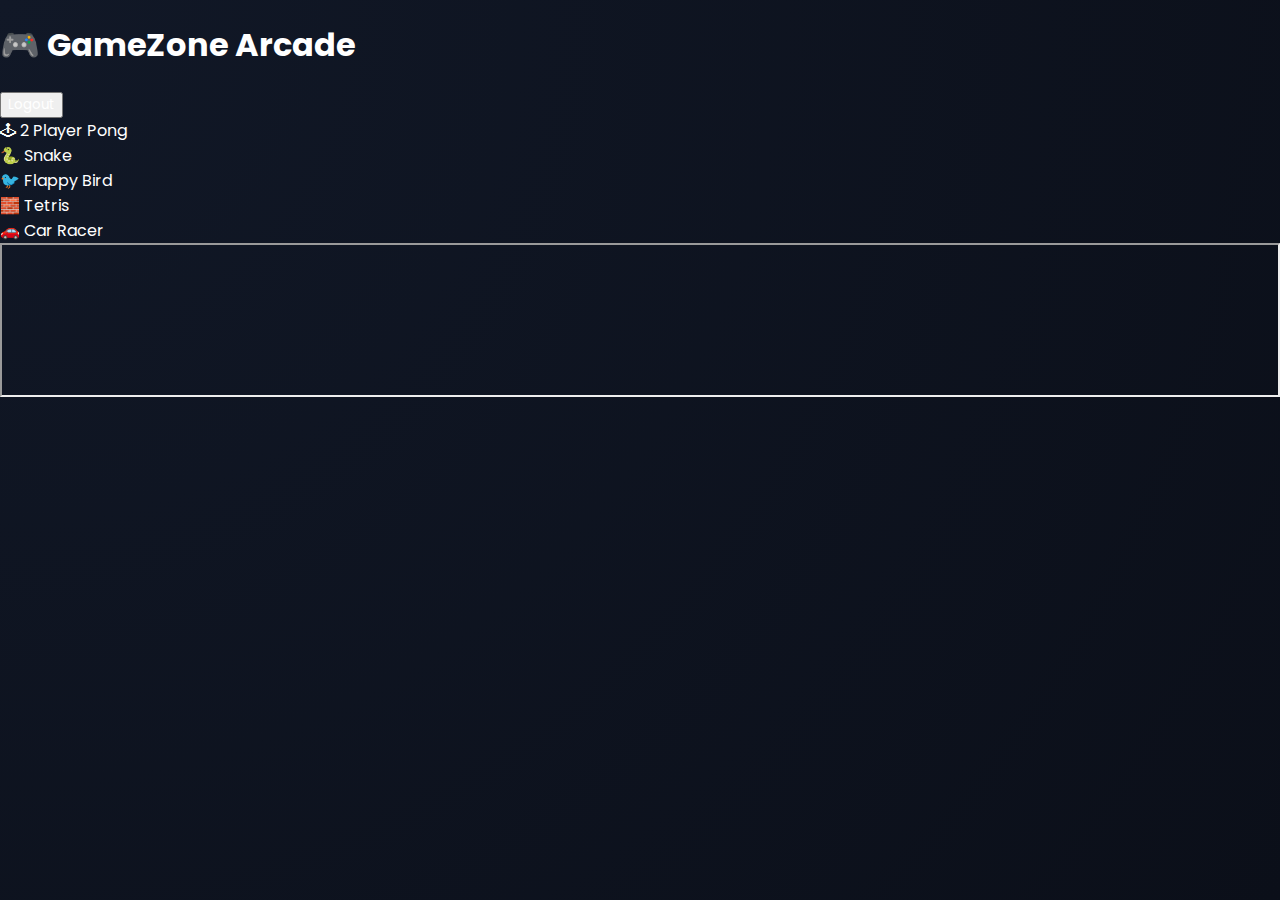
<file: index.html>
<!DOCTYPE html>
<html lang="en">
<head>
  <meta charset="UTF-8" />
  <meta name="viewport" content="width=device-width, initial-scale=1.0" />
  <title>GameZone Arcade</title>
  <link rel="stylesheet" href="style.css" />
</head>
<body>
  <header>
    <h1>🎮 GameZone Arcade</h1>
    <button onclick="logout()">Logout</button>
  </header>

  <div class="games-grid">
    <div class="game-card" onclick="play('games/pong2/index.html')">
      🕹 2 Player Pong
    </div>
    <div class="game-card" onclick="play('games/snake/index.html')">
      🐍 Snake
    </div>
    <div class="game-card" onclick="play('games/flappy/index.html')">
      🐦 Flappy Bird
    </div>
    <div class="game-card" onclick="play('games/tetris/index.html')">
      🧱 Tetris
    </div>
    <div class="game-card" onclick="play('games/car/index.html')">
      🚗 Car Racer
    </div>
  </div>

  <iframe id="game-frame"></iframe>

  <script src="script.js"></script>
</body>
</html>
</file>
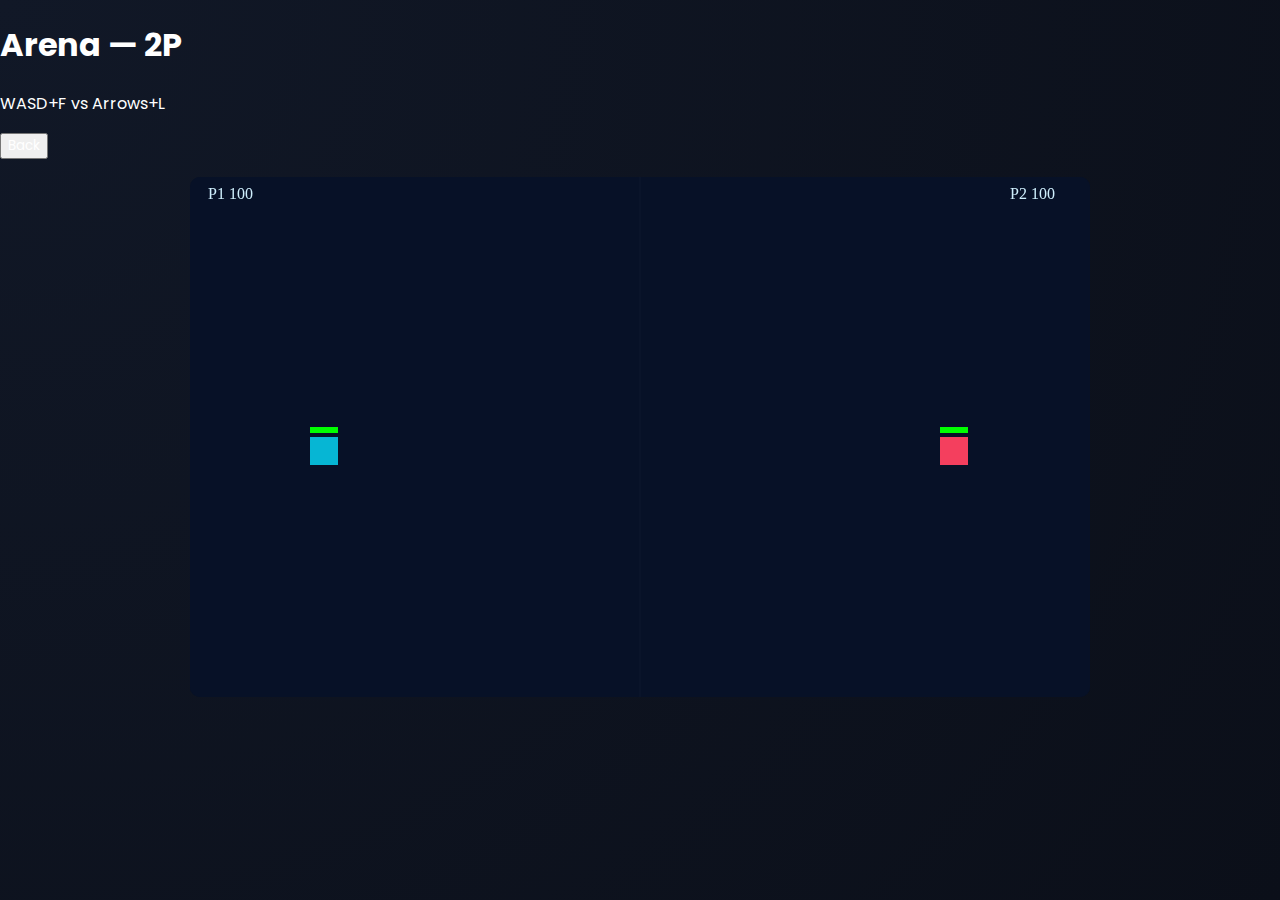
<file: arena/index.html>
<!doctype html>
<html><head><meta charset="utf-8"/><title>Arena</title><meta name="viewport" content="width=device-width,initial-scale=1" /><link rel="stylesheet" href="../../style.css" />
<style>canvas{display:block;margin:18px auto;border-radius:10px;background:#071127}</style></head><body>
<header class="header"><div class="brand"><h1>Arena — 2P</h1><p class="sub">WASD+F vs Arrows+L</p></div><div class="hdr-actions"><button class="btn ghost" onclick="location.href='../../index.html'">Back</button></div></header>
<canvas id="c" width="900" height="520"></canvas>
<script>
const canvas=document.getElementById('c'), ctx=canvas.getContext('2d');
const w=canvas.width,h=canvas.height;
function rand(min,max){return Math.random()*(max-min)+min}
function makePlayer(x,y,color,keys,shootKey){return {x,y,w:28,h:28,dx:0,dy:0,color,bulletCooldown:0,health:100,keys,shootKey,bullets:[]};}
const p1 = makePlayer(120, h/2, '#06b6d4', {up:'w',down:'s', left:'a', right:'d'}, 'f');
const p2 = makePlayer(w-150, h/2, '#f43f5e', {up:'ArrowUp',down:'ArrowDown', left:'ArrowLeft', right:'ArrowRight'}, 'l');
const keysDown = {};
document.addEventListener('keydown', e=>{ keysDown[e.key]=true; });
document.addEventListener('keyup', e=>{ delete keysDown[e.key]; });
function updatePlayer(p){
  const speed = 3.6;
  p.dx = (keysDown[p.keys.right]?1:0) - (keysDown[p.keys.left]?1:0);
  p.dy = (keysDown[p.keys.down]?1:0) - (keysDown[p.keys.up]?1:0);
  p.x += p.dx*speed; p.y += p.dy*speed;
  p.x = Math.max(10, Math.min(w - p.w -10, p.x));
  p.y = Math.max(10, Math.min(h - p.h -10, p.y));
  if(p.bulletCooldown>0) p.bulletCooldown--;
  if(keysDown[p.shootKey] && p.bulletCooldown<=0){ shoot(p); p.bulletCooldown=18; }
  p.bullets.forEach(b=>{ b.x += b.vx; b.y += b.vy; });
  p.bullets = p.bullets.filter(b=> b.x>0 && b.x<w && b.y>0 && b.y<h && !b.dead);
}
function shoot(p){
  let targetX = (p===p1 ? p2.x + p2.w/2 : p1.x + p1.w/2);
  let targetY = (p===p1 ? p2.y + p2.h/2 : p1.y + p1.h/2);
  const angle = Math.atan2(targetY - (p.y+p.h/2), targetX - (p.x+p.w/2));
  const speed = 7;
  p.bullets.push({x: p.x + p.w/2, y: p.y + p.h/2, vx: Math.cos(angle)*speed, vy: Math.sin(angle)*speed, r:5, owner:p});
}
function rectHits(a,b){ return a.x < b.x+b.w && a.x+a.w > b.x && a.y < b.y+b.h && a.y+a.h > b.y; }
let particles = [];
function spawnParticles(x,y,color,count=8){ for(let i=0;i<count;i++){ particles.push({x,y,vx:rand(-3,3),vy:rand(-3,3),life:30,color}); } }
function update(){
  updatePlayer(p1); updatePlayer(p2);
  [p1,p2].forEach(p=>{
    p.bullets.forEach(b=>{
      const target = (b.owner===p1)?p2:p1;
      if(rectHits({x:b.x-b.r,y:b.y-b.r,w:b.r*2,h:b.r*2}, target)){
        b.dead=true; target.health -= 12; spawnParticles(b.x,b.y,'orange',10);
      }
    });
  });
  particles.forEach(pt=>{ pt.x+=pt.vx; pt.y+=pt.vy; pt.vy+=0.12; pt.life--; });
  particles = particles.filter(p=>p.life>0);
  if(p1.health<=0 || p2.health<=0){ showWin(p1.health>p2.health? 'Player 1 wins!':'Player 2 wins!'); resetGame(); }
}
let lastWin = null;
function showWin(t){ lastWin = {text:t, ttl:200}; }
function resetGame(){ p1.x=120; p1.y=h/2; p1.health=100; p1.bullets=[]; p2.x=w-150; p2.y=h/2; p2.health=100; p2.bullets=[]; }
function draw(){
  ctx.clearRect(0,0,w,h);
  ctx.fillStyle='#071127'; ctx.fillRect(0,0,w,h);
  ctx.strokeStyle='rgba(255,255,255,0.03)'; ctx.beginPath(); ctx.moveTo(w/2,0); ctx.lineTo(w/2,h); ctx.stroke();
  [p1,p2].forEach(p=>{
    ctx.fillStyle=p.color; ctx.fillRect(p.x,p.y,p.w,p.h);
    ctx.fillStyle='rgba(0,0,0,0.4)'; ctx.fillRect(p.x, p.y - 10, p.w, 6);
    ctx.fillStyle='#0f0'; ctx.fillRect(p.x, p.y - 10, p.w*(p.health/100), 6);
  });
  [p1,p2].forEach(p=>p.bullets.forEach(b=>{ ctx.fillStyle='#fff'; ctx.beginPath(); ctx.arc(b.x,b.y,b.r,0,Math.PI*2); ctx.fill(); }));
  particles.forEach(pt=>{ ctx.fillStyle=pt.color; ctx.globalAlpha = Math.max(0, pt.life/30); ctx.fillRect(pt.x,pt.y,3,3); ctx.globalAlpha=1; });
  ctx.fillStyle='#cfeffd'; ctx.font='16px Inter'; ctx.fillText(`P1 ${p1.health}`, 18, 22); ctx.fillText(`P2 ${p2.health}`, w-80,22);
  if(lastWin){ ctx.fillStyle='rgba(0,0,0,0.6)'; ctx.fillRect(w/2-150,h/2-30,300,60); ctx.fillStyle='#fff'; ctx.textAlign='center'; ctx.font='20px Inter'; ctx.fillText(lastWin.text,w/2,h/2+7); lastWin.ttl--; if(lastWin.ttl<=0) lastWin=null; ctx.textAlign='start'; }
}
function loop(){ update(); draw(); requestAnimationFrame(loop); }
loop();
</script></body></html>
</file>
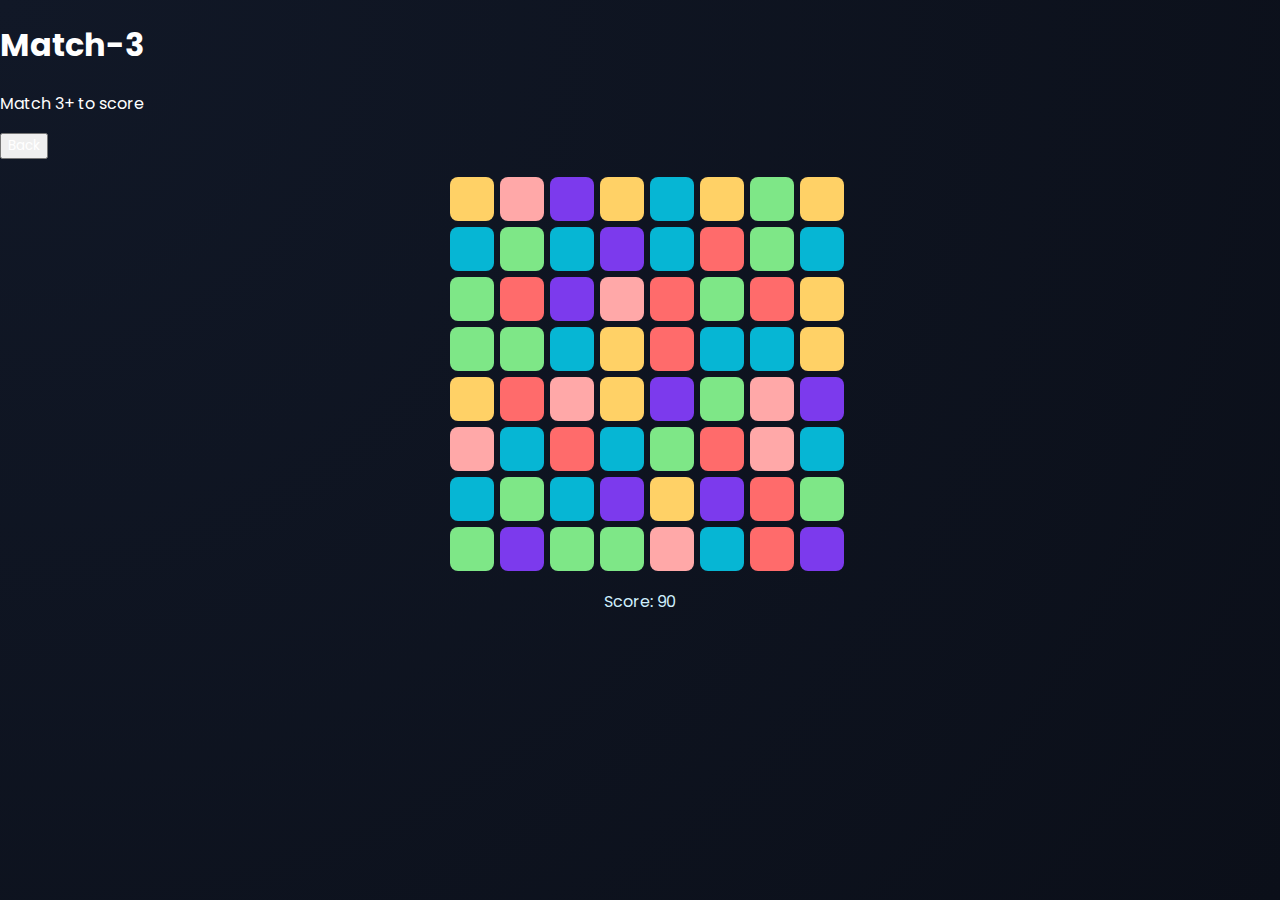
<file: match3/index.html>
<!doctype html><html><head><meta charset="utf-8"/><title>Match-3</title><meta name="viewport" content="width=device-width,initial-scale=1" /><link rel="stylesheet" href="../../style.css" />
<style>#board{width:380px;margin:18px auto;display:grid;grid-template-columns:repeat(8,1fr);gap:6px}.tile{width:44px;height:44px;border-radius:8px;display:flex;align-items:center;justify-content:center;color:#012;font-weight:700;cursor:pointer;user-select:none}.score{color:#cfeffd;text-align:center;margin-top:6px}</style></head><body>
<header class="header"><div class="brand"><h1>Match-3</h1><p class="sub">Match 3+ to score</p></div><div class="hdr-actions"><button class="btn ghost" onclick="location.href='../../index.html'">Back</button></div></header>
<main class="container"><div id="board"></div><div class="score" id="score">Score: 0</div></main>
<script>
const colors=['#ffd166','#06b6d4','#7c3aed','#ff6b6b','#7ee787','#ffa8a8'];
const rows=8, cols=8;
let board=[], score=0, boardEl=document.getElementById('board'), scoreEl=document.getElementById('score'), sel=null;
function rndCol(){ return colors[Math.floor(Math.random()*colors.length)]; }
function idx(r,c){ return r*cols + c; }
function build(){ board=[]; for(let r=0;r<rows;r++){ for(let c=0;c<cols;c++){ board.push({r,c,color:rndCol()}); }} render(); resolveInitial(); }
function render(){ boardEl.innerHTML=''; board.forEach(cell=>{ const d=document.createElement('div'); d.className='tile'; d.style.background=cell.color; d.dataset.r=cell.r; d.dataset.c=cell.c; d.addEventListener('click',()=>tap(cell)); boardEl.appendChild(d); }); scoreEl.textContent='Score: '+score; }
function tap(cell){ if(!sel){ sel=cell; highlight(cell); return; } if(sel.r===cell.r && sel.c===cell.c){ sel=null; render(); return; } if(Math.abs(sel.r-cell.r)+Math.abs(sel.c-cell.c)===1){ swap(sel,cell); if(!findMatches().length){ swap(sel,cell); } else { applyMatches(); } } sel=null; render(); }
function highlight(cell){ render(); const tiles=document.querySelectorAll('.tile'); tiles.forEach(t=>{ if(t.dataset.r==cell.r && t.dataset.c==cell.c){ t.style.outline='3px solid rgba(255,255,255,0.18)'; } }); }
function swap(a,b){ const ia=idx(a.r,a.c), ib=idx(b.r,b.c); const tmp=board[ia].color; board[ia].color=board[ib].color; board[ib].color=tmp; }
function findMatches(){ const matches=[]; for(let r=0;r<rows;r++){ let run=[board[idx(r,0)]]; for(let c=1;c<cols;c++){ if(board[idx(r,c)].color===run[run.length-1].color) run.push(board[idx(r,c)]); else { if(run.length>=3) matches.push([...run]); run=[board[idx(r,c)]]; } } if(run.length>=3) matches.push([...run]); } for(let c=0;c<cols;c++){ let run=[board[idx(0,c)]]; for(let r=1;r<rows;r++){ if(board[idx(r,c)].color===run[run.length-1].color) run.push(board[idx(r,c)]); else { if(run.length>=3) matches.push([...run]); run=[board[idx(r,c)]]; } } if(run.length>=3) matches.push([...run]); } return matches; }
function applyMatches(){ const matches=findMatches(); if(!matches.length) return; let removed=0; matches.forEach(group=>{ group.forEach(cell=>{ board[idx(cell.r,cell.c)].color=null; removed++; }); }); score += removed*10; for(let c=0;c<cols;c++){ let col = []; for(let r=rows-1;r>=0;r--){ col.push(board[idx(r,c)].color); } col = col.filter(Boolean); while(col.length<rows) col.push(rndCol()); for(let r=rows-1;r>=0;r--){ board[idx(r,c)].color = col[rows-1-r]; } } render(); setTimeout(() => { if(findMatches().length) applyMatches(); }, 200); }
function resolveInitial(){ if(findMatches().length){ applyMatches(); } }
build();
</script></body></html>
</file>
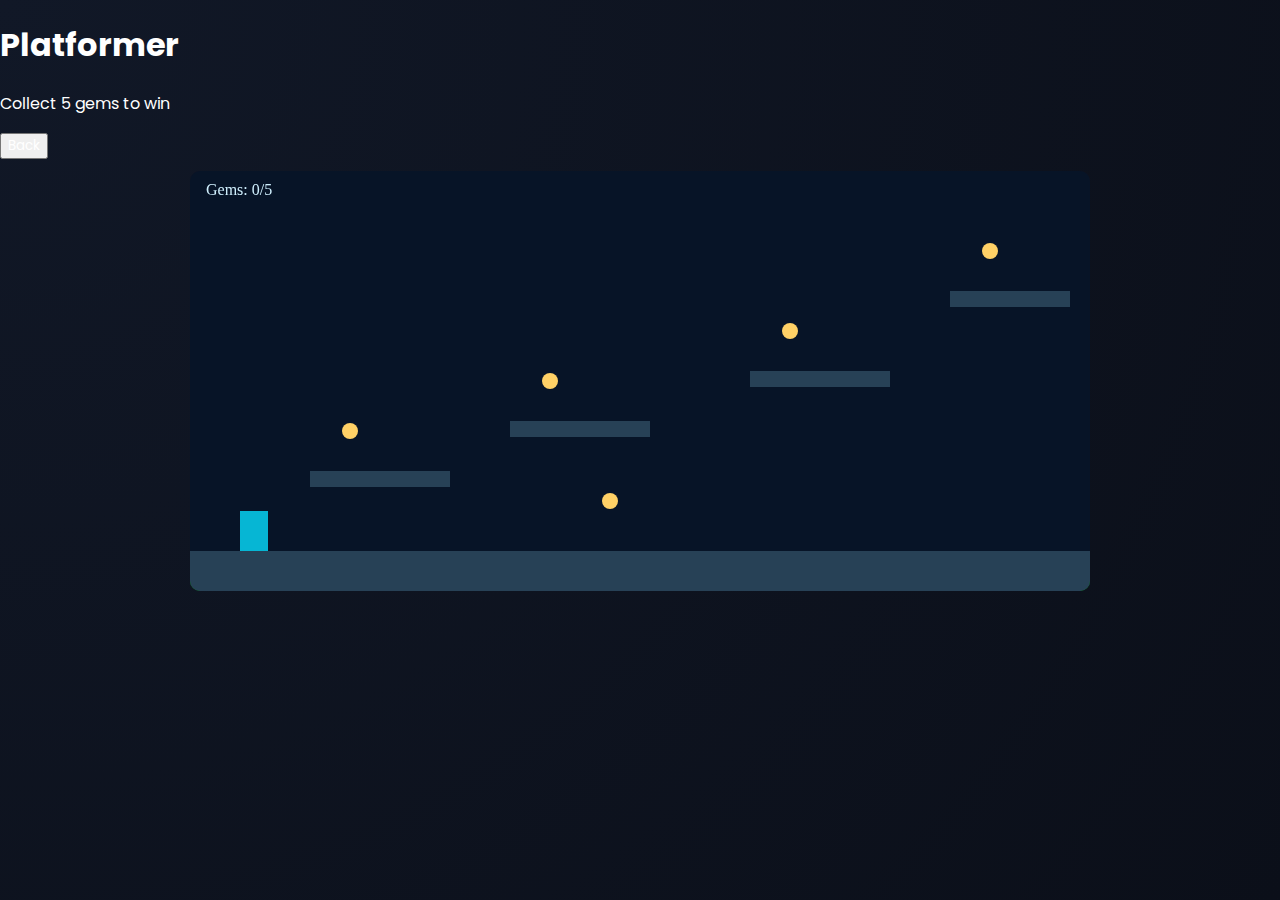
<file: platformer/index.html>
<!doctype html><html><head><meta charset="utf-8"/><title>Platformer</title><meta name="viewport" content="width=device-width,initial-scale=1" /><link rel="stylesheet" href="../../style.css" /><style>canvas{display:block;margin:12px auto;border-radius:10px;background:linear-gradient(#112,#081);}</style></head><body>
<header class="header"><div class="brand"><h1>Platformer</h1><p class="sub">Collect 5 gems to win</p></div><div class="hdr-actions"><button class="btn ghost" onclick="location.href='../../index.html'">Back</button></div></header>
<canvas id="p" width="900" height="420"></canvas>
<script>
const canvas=document.getElementById('p'), ctx=canvas.getContext('2d');
let keys={}; document.addEventListener('keydown',e=>keys[e.key]=true); document.addEventListener('keyup',e=>delete keys[e.key]);
const world = { gravity:0.9, player:{x:50,y:300,w:28,h:40,vx:0,vy:0,onGround:false,score:0}, platforms:[], gems:[] };
world.platforms.push({x:0,y:380,w:900,h:40});
world.platforms.push({x:120,y:300,w:140,h:16});
world.platforms.push({x:320,y:250,w:140,h:16});
world.platforms.push({x:560,y:200,w:140,h:16});
world.platforms.push({x:760,y:120,w:120,h:16});
world.gems.push({x:160,y:260,got:false});
world.gems.push({x:360,y:210,got:false});
world.gems.push({x:600,y:160,got:false});
world.gems.push({x:800,y:80,got:false});
world.gems.push({x:420,y:330,got:false});
function rect(a,b){ return a.x < b.x+b.w && a.x+a.w > b.x && a.y < b.y+b.h && a.y+a.h > b.y; }
function update(){
  const p=world.player;
  if(keys['a']) p.vx=-3.2; else if(keys['d']) p.vx=3.2; else p.vx*=0.85;
  if(keys['w'] && p.onGround){ p.vy=-13; p.onGround=false; }
  p.vy += world.gravity*0.35; p.x += p.vx; p.y += p.vy;
  p.onGround=false;
  world.platforms.forEach(pl=>{
    if(rect(p,pl)){
      if(p.vy>0 && p.y + p.h - p.vy <= pl.y + 4){ p.y = pl.y - p.h; p.vy = 0; p.onGround=true;}
      else if(p.vy<0 && p.y >= pl.y+pl.h-4){ p.y = pl.y+pl.h; p.vy = 0; }
      else if(p.vx>0) p.x = pl.x - p.w;
      else if(p.vx<0) p.x = pl.x + pl.w;
    }
  });
  world.gems.forEach(g=>{ if(!g.got && (p.x+ p.w/2 > g.x-12 && p.x+ p.w/2 < g.x+12 && p.y+ p.h/2 > g.y-12 && p.y+ p.h/2 < g.y+12)){ g.got=true; p.score++; } });
  if(p.score >= world.gems.length) { setTimeout(()=>{ alert('You win!'); world.player.score=0; world.gems.forEach(g=>g.got=false); p.x=50;p.y=300; }, 50); }
}
function draw(){
  ctx.clearRect(0,0,canvas.width,canvas.height);
  ctx.fillStyle='#071427'; ctx.fillRect(0,0,canvas.width,canvas.height);
  ctx.fillStyle='#274156'; world.platforms.forEach(pl=> ctx.fillRect(pl.x,pl.y,pl.w,pl.h));
  world.gems.forEach(g=>{ if(!g.got){ ctx.fillStyle='#ffd166'; ctx.beginPath(); ctx.arc(g.x,g.y,8,0,Math.PI*2); ctx.fill(); } });
  const p=world.player; ctx.fillStyle='#06b6d4'; ctx.fillRect(p.x,p.y,p.w,p.h);
  ctx.fillStyle='#cfeffd'; ctx.font='16px Inter'; ctx.fillText(`Gems: ${p.score}/${world.gems.length}`,16,24);
}
function loop(){ update(); draw(); requestAnimationFrame(loop); }
loop();
</script>
</body></html>
</file>
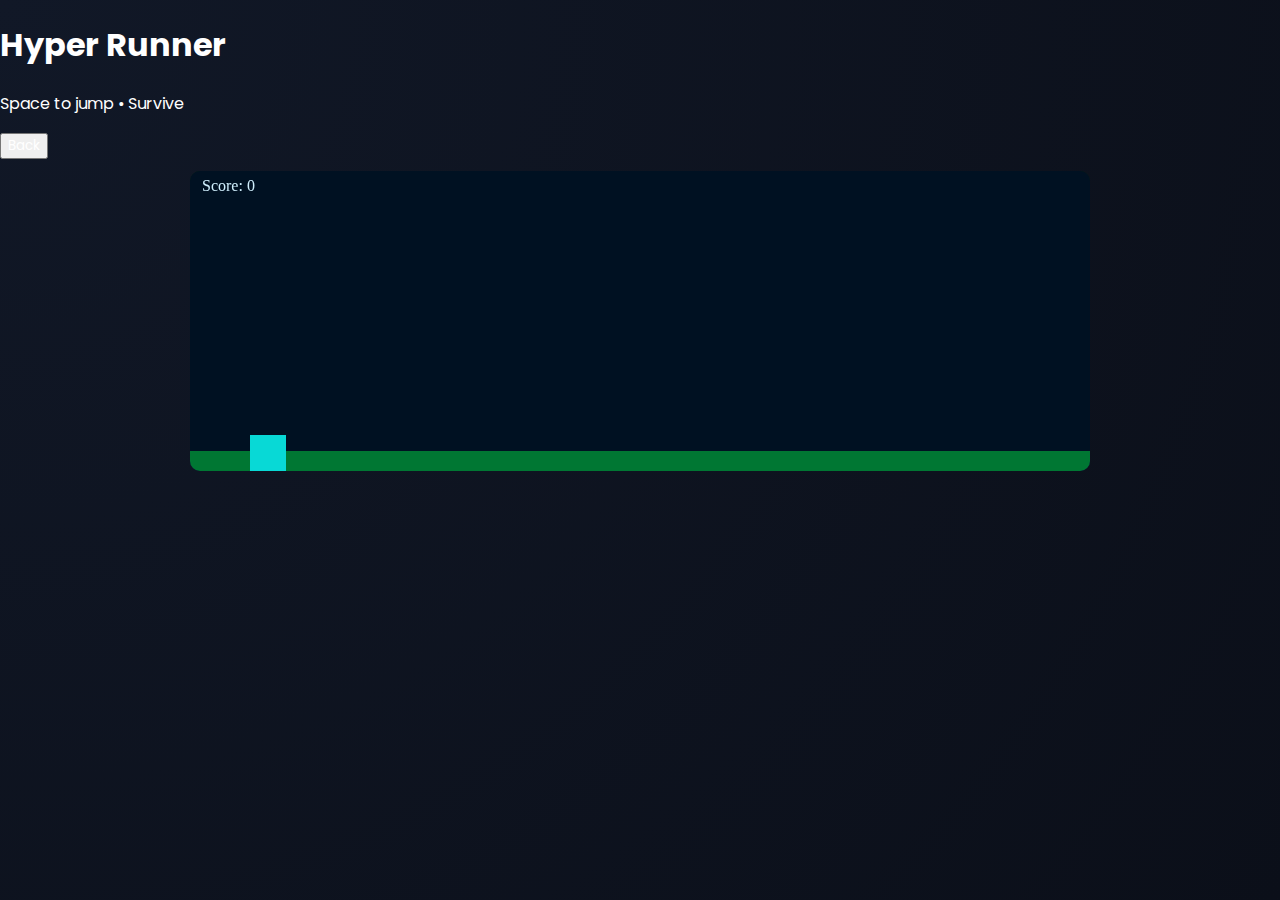
<file: runner/index.html>
<!doctype html><html><head><meta charset="utf-8"/><title>Runner</title><meta name="viewport" content="width=device-width,initial-scale=1" /><link rel="stylesheet" href="../../style.css" /><style>canvas{display:block;margin:12px auto;border-radius:10px;background:linear-gradient(#021,#014)}</style></head><body>
<header class="header"><div class="brand"><h1>Hyper Runner</h1><p class="sub">Space to jump • Survive</p></div><div class="hdr-actions"><button class="btn ghost" onclick="location.href='../../index.html'">Back</button></div></header>
<canvas id="r" width="900" height="300"></canvas>
<script>
const c=document.getElementById('r'), ctx=c.getContext('2d');
let player={x:60,y:240,w:36,h:36,vy:0,on:false};
const obstacles=[];
let speed=4,score=0,frames=0;
document.addEventListener('keydown',e=>{ if(e.key===' '){ if(player.on) { player.vy=-12; player.on=false; } }});
function spawn(){ const h=20+Math.random()*60; obstacles.push({x:960,y:300-h,w:20,h:h}); }
function update(){
  frames++; if(frames%90===0) spawn();
  player.vy += 0.8; player.y += player.vy;
  if(player.y+player.h >= 300){ player.y=300-player.h; player.vy=0; player.on=true; }
  obstacles.forEach(o=> o.x -= speed);
  if(obstacles.length && obstacles[0].x < -50) { obstacles.shift(); score++; speed += 0.02; }
  for(const o of obstacles){ if(player.x < o.x+o.w && player.x+player.w > o.x && player.y < o.y+o.h && player.y+player.h > o.y){ gameOver(); break; } }
}
function gameOver(){ alert('Game Over — score: '+score); score=0; speed=4; obstacles.length=0; player.y=240; player.vy=0; }
function draw(){
  ctx.clearRect(0,0,c.width,c.height); ctx.fillStyle='#012'; ctx.fillRect(0,0,c.width,c.height);
  ctx.fillStyle='#073'; ctx.fillRect(0,280,c.width,20);
  ctx.fillStyle='#08d9d6'; ctx.fillRect(player.x,player.y,player.w,player.h);
  ctx.fillStyle='#f43f5e'; obstacles.forEach(o=> ctx.fillRect(o.x,o.y,o.w,o.h));
  ctx.fillStyle='#cfeffd'; ctx.font='16px Inter'; ctx.fillText('Score: '+score, 12, 20);
}
function loop(){ update(); draw(); requestAnimationFrame(loop); }
loop();
</script></body></html>
</file>
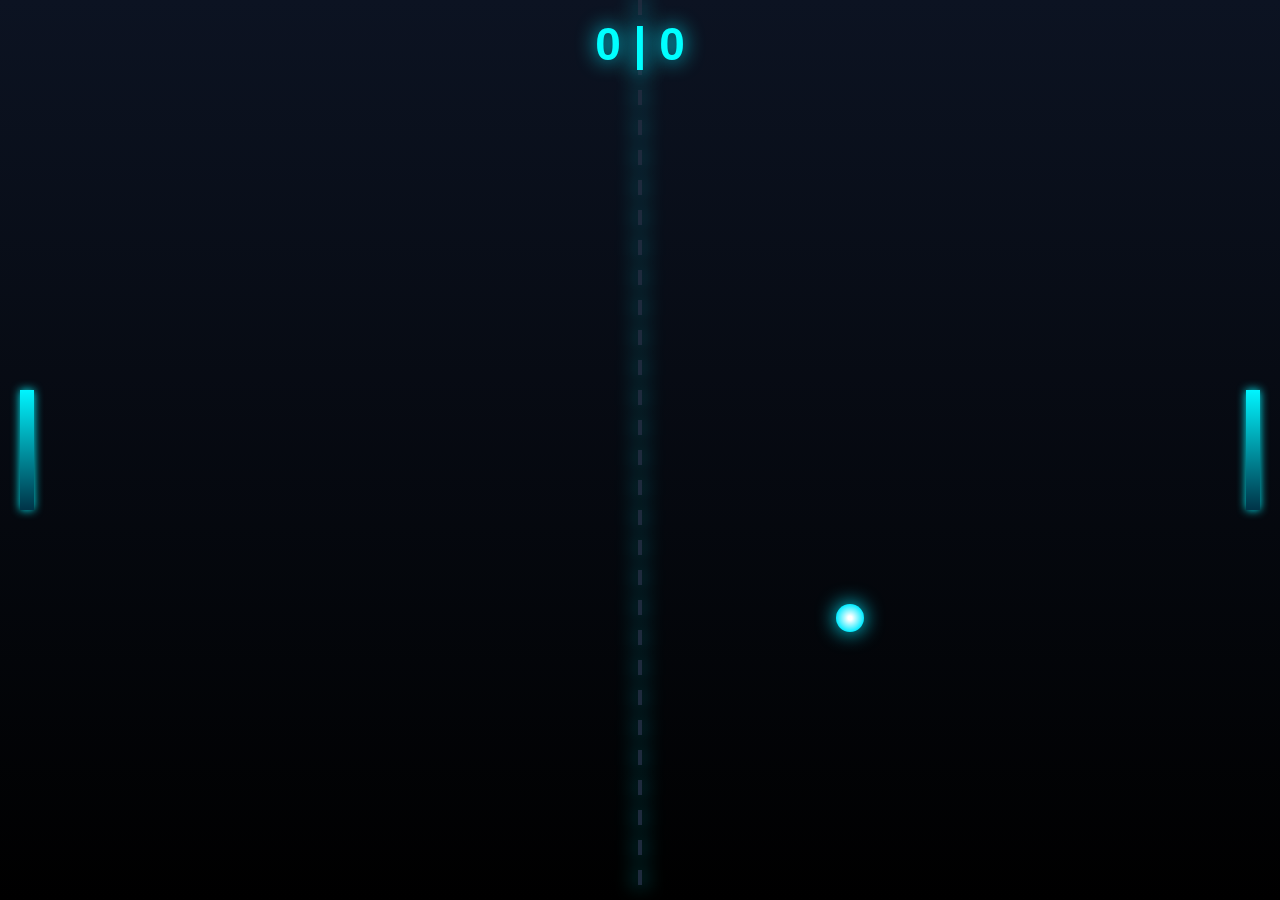
<file: games/pong2/index.html>
<!DOCTYPE html>
<html lang="en">
<head>
<meta charset="UTF-8" />
<meta name="viewport" content="width=device-width,initial-scale=1" />
<title>Pong — GameZone</title>
<style>
  html, body {
    margin: 0;
    height: 100%;
    overflow: hidden;
    background: radial-gradient(circle at center, #0a0f1d, #000);
  }
  canvas {
    display: block;
    width: 100vw;
    height: 100vh;
    background: linear-gradient(180deg, #0c1322, #000);
  }
</style>
</head>
<body>
<canvas id="pong"></canvas>
<script>
const canvas = document.getElementById("pong");
const ctx = canvas.getContext("2d");

let width, height;
function resize() {
  width = canvas.width = window.innerWidth;
  height = canvas.height = window.innerHeight;
}
window.addEventListener("resize", resize);
resize();

const paddleWidth = 14;
const paddleHeight = 120;
const ballSize = 14;

let leftY = height / 2 - paddleHeight / 2;
let rightY = height / 2 - paddleHeight / 2;
let ballX = width / 2;
let ballY = height / 2;
let ballDX = 5;
let ballDY = 4;
let leftScore = 0;
let rightScore = 0;
const keys = {};

window.addEventListener("keydown", e => keys[e.key] = true);
window.addEventListener("keyup", e => keys[e.key] = false);

function drawCenterLine() {
  ctx.strokeStyle = "#1e2a3d";
  ctx.lineWidth = 4;
  ctx.beginPath();
  for (let y = 0; y < height; y += 30) {
    ctx.moveTo(width / 2, y);
    ctx.lineTo(width / 2, y + 15);
  }
  ctx.stroke();
}

function drawPaddle(x, y, color) {
  const gradient = ctx.createLinearGradient(x, y, x, y + paddleHeight);
  gradient.addColorStop(0, color);
  gradient.addColorStop(1, "#003347");
  ctx.fillStyle = gradient;
  ctx.shadowColor = color;
  ctx.shadowBlur = 10;
  ctx.fillRect(x, y, paddleWidth, paddleHeight);
}

function drawBall() {
  ctx.beginPath();
  ctx.arc(ballX, ballY, ballSize, 0, Math.PI * 2);
  const grad = ctx.createRadialGradient(ballX, ballY, 2, ballX, ballY, ballSize);
  grad.addColorStop(0, "#fff");
  grad.addColorStop(1, "#00eaff");
  ctx.fillStyle = grad;
  ctx.shadowColor = "#00eaff";
  ctx.shadowBlur = 20;
  ctx.fill();
}

function drawScore() {
  ctx.font = "bold 46px 'Orbitron', sans-serif";
  ctx.fillStyle = "#00ffff";
  ctx.textAlign = "center";
  ctx.fillText(`${leftScore} | ${rightScore}`, width / 2, 60);
}

function resetBall(direction) {
  ballX = width / 2;
  ballY = height / 2;
  ballDX = 5 * direction;
  ballDY = 4 * (Math.random() > 0.5 ? 1 : -1);
}

function update() {
  if (keys["w"] && leftY > 0) leftY -= 7;
  if (keys["s"] && leftY + paddleHeight < height) leftY += 7;
  if (keys["ArrowUp"] && rightY > 0) rightY -= 7;
  if (keys["ArrowDown"] && rightY + paddleHeight < height) rightY += 7;

  ballX += ballDX;
  ballY += ballDY;

  if (ballY - ballSize < 0 || ballY + ballSize > height) ballDY = -ballDY;

  // Left paddle
  if (
    ballX - ballSize < paddleWidth &&
    ballY > leftY &&
    ballY < leftY + paddleHeight
  ) {
    ballDX = Math.abs(ballDX) + 0.2;
    ballDX = Math.min(ballDX, 14);
  }

  // Right paddle
  if (
    ballX + ballSize > width - paddleWidth &&
    ballY > rightY &&
    ballY < rightY + paddleHeight
  ) {
    ballDX = -Math.abs(ballDX) - 0.2;
    ballDX = Math.max(ballDX, -14);
  }

  // Score
  if (ballX < 0) {
    rightScore++;
    resetBall(1);
  } else if (ballX > width) {
    leftScore++;
    resetBall(-1);
  }
}

function loop() {
  ctx.clearRect(0, 0, width, height);
  drawCenterLine();
  drawPaddle(20, leftY, "#00f5ff");
  drawPaddle(width - paddleWidth - 20, rightY, "#00f5ff");
  drawBall();
  drawScore();
  update();
  requestAnimationFrame(loop);
}
loop();
</script>
</body>
</html>
</file>
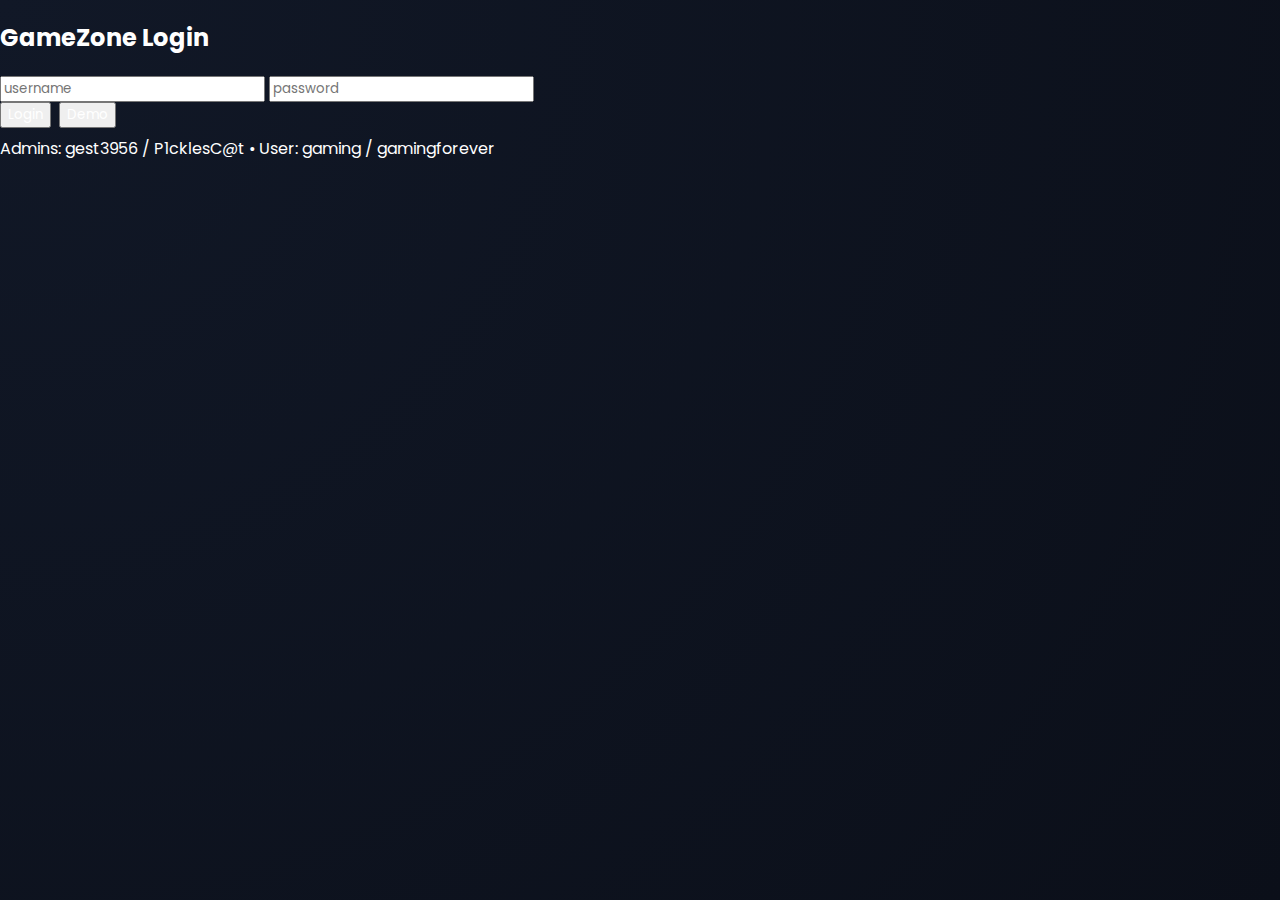
<file: admin.html>
<!doctype html>
<html>
<head><meta charset="utf-8"/><title>Admin — GameZone</title><meta name="viewport" content="width=device-width,initial-scale=1" /><link rel="stylesheet" href="style.css" /></head>
<body>
  <header class="header"><div class="brand"><h1>Admin Panel</h1><p class="sub">gest3956</p></div><div class="hdr-actions"><button class="btn ghost" onclick="back()">Back</button><button class="btn" onclick="logout()">Logout</button></div></header>
  <main class="container">
    <section class="card">
      <h3>User Management</h3>
      <p class="small">Add users (stored in browser localStorage as demo).</p>
      <div style="display:flex;gap:8px;margin-top:10px">
        <input id="newu" class="input" placeholder="username"/>
        <input id="newp" class="input" placeholder="password"/>
        <button class="play" onclick="addUser()">Add</button>
      </div>
      <div style="margin-top:12px">
        <button class="info" onclick="exportUsers()">Export users.json</button>
        <input id="importFile" type="file" accept=".json" style="display:none" onchange="importUsers(event)"/>
        <button class="info" onclick="document.getElementById('importFile').click()">Import users.json</button>
      </div>
    </section>
    <section class="card" id="usersCard" style="margin-top:18px">
      <h3>Saved Users</h3>
      <div id="usersList" class="small"></div>
    </section>
  </main>
<script>
if(localStorage.getItem('role')!=='admin') location.href='login.html';
function getUsers(){ return JSON.parse(localStorage.getItem('users')||'[]'); }
function saveUsers(u){ localStorage.setItem('users', JSON.stringify(u)); render(); }
function addUser(){
  const name=document.getElementById('newu').value.trim();
  const pass=document.getElementById('newp').value.trim();
  if(!name||!pass){ alert('enter both'); return; }
  const users=getUsers();
  users.push({name,pass});
  saveUsers(users);
  document.getElementById('newu').value=''; document.getElementById('newp').value='';
}
function render(){
  const list=getUsers();
  const out=document.getElementById('usersList');
  if(!list.length) out.textContent='No users saved.';
  else out.innerHTML = list.map((u,i)=>`<div style="display:flex;justify-content:space-between;align-items:center;margin:6px 0"><div>${u.name}</div><div><button class="info" onclick="remove(${i})">Remove</button></div></div>`).join('');
}
function remove(i){ const us=getUsers(); us.splice(i,1); saveUsers(us); }
function exportUsers(){
  const data=JSON.stringify(getUsers(),null,2);
  const blob=new Blob([data],{type:'application/json'}); const url=URL.createObjectURL(blob);
  const a=document.createElement('a'); a.href=url; a.download='users.json'; a.click(); URL.revokeObjectURL(url);
}
function importUsers(e){
  const f=e.target.files[0]; if(!f) return;
  const r=new FileReader(); r.onload = ()=>{ try{ const parsed=JSON.parse(r.result); if(!Array.isArray(parsed)) throw 'bad'; localStorage.setItem('users', JSON.stringify(parsed)); render(); alert('imported'); }catch(err){ alert('invalid file'); } }
  r.readAsText(f);
}
function logout(){ localStorage.clear(); location.href='login.html'; }
function back(){ location.href='index.html'; }
render();
</script>
</body>
</html>
</file>
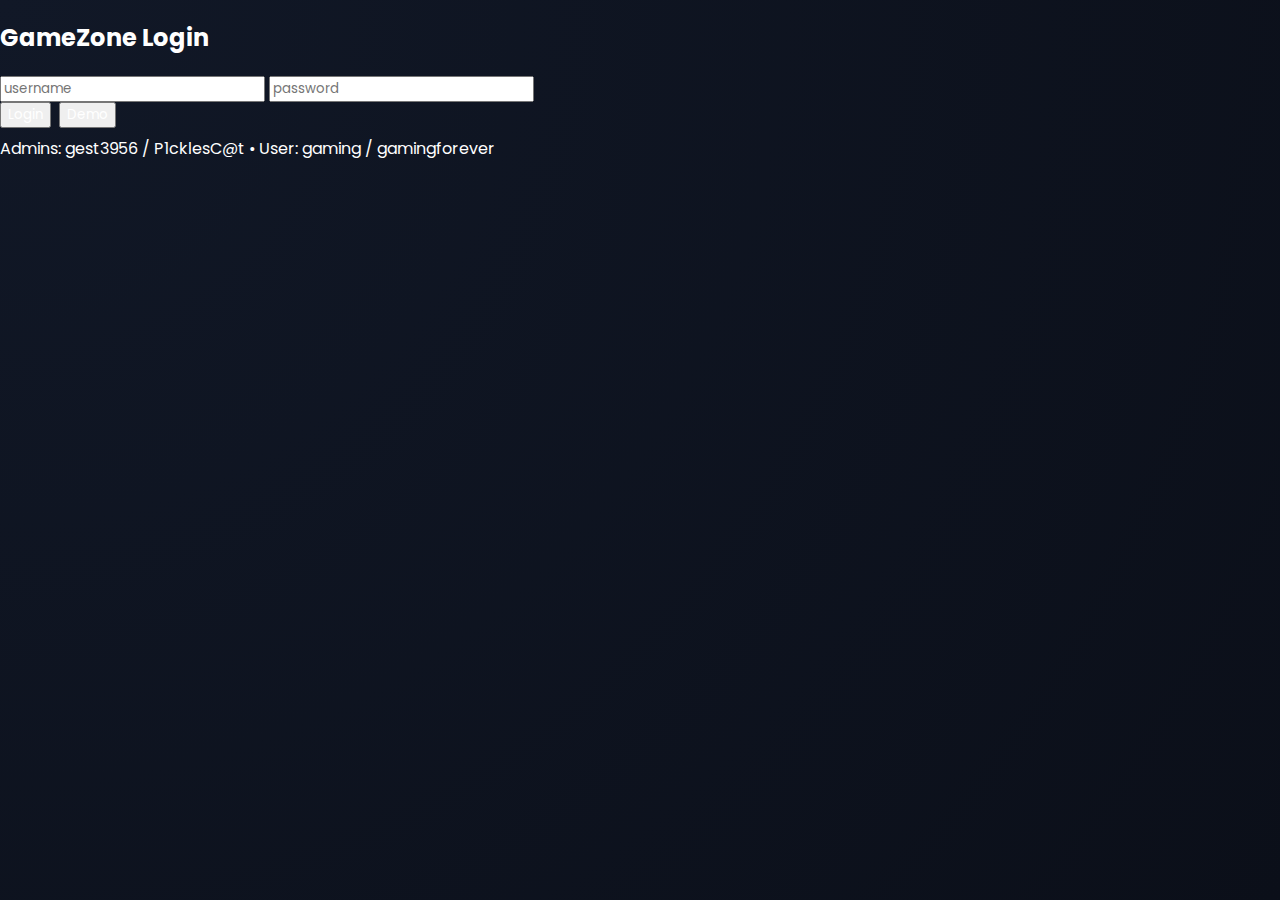
<file: login.html>
<!doctype html>
<html>
<head><meta charset="utf-8"/><title>Login — GameZone</title><meta name="viewport" content="width=device-width,initial-scale=1" /><link rel="stylesheet" href="style.css" /></head>
<body>
  <div class="center-abs">
    <div class="login-box">
      <h2>GameZone Login</h2>
      <input id="u" class="input" placeholder="username" autocomplete="off" />
      <input id="p" type="password" class="input" placeholder="password" autocomplete="off" />
      <div style="display:flex;gap:8px">
        <button class="play" onclick="doLogin()">Login</button>
        <button class="info" onclick="demo()">Demo</button>
      </div>
      <p class="small" style="margin-top:8px">Admins: gest3956 / P1cklesC@t • User: gaming / gamingforever</p>
      <p id="m" class="small"></p>
    </div>
  </div>
<script>
function doLogin(){
  const u=document.getElementById('u').value.trim();
  const p=document.getElementById('p').value.trim();
  const m=document.getElementById('m');
  if(u==='gest3956' && p==='P1cklesC@t'){ localStorage.setItem('role','admin'); location.href='admin.html'; return; }
  if(u==='gaming' && p==='gamingforever'){ localStorage.setItem('role','user'); location.href='index.html'; return; }
  m.textContent='Invalid credentials';
}
function demo(){ document.getElementById('u').value='gaming'; document.getElementById('p').value='gamingforever'; }
</script>
</body>
</html>
</file>
<file: style.css>
@import url('https://fonts.googleapis.com/css2?family=Poppins:wght@400;600&display=swap');

:root {
  --accent: #00e1ff;
  --bg: #0b0f19;
  --card-bg: rgba(255,255,255,0.06);
  --glass: rgba(255,255,255,0.08);
  --text: #fff;
}

* {
  box-sizing: border-box;
  font-family: 'Poppins', sans-serif;
  color: var(--text);
}

body {
  margin: 0;
  background: radial-gradient(circle at top left, #111827, #0b0f19);
  min-height: 100vh;
  display: flex;
  flex-direction: column;
}

.glassy {
  background: var(--glass);
  backdrop-filter: blur(12px);
  border: 1px solid rgba(255,255,255,0.1);
}

.topbar {
  display: flex;
  justify-content: space-between;
  align-items: center;
  padding: 1em 2em;
  position: sticky;
  top: 0;
}

.logo {
  font-size: 1.5em;
  font-weight: 600;
  color: var(--accent);
}

.controls {
  display: flex;
  gap: 1em;
}

input#search {
  background: rgba(255,255,255,0.05);
  border: none;
  padding: 0.6em 1em;
  border-radius: 10px;
  outline: none;
  color: white;
}

.logout-btn {
  background: var(--accent);
  border: none;
  padding: 0.6em 1.2em;
  border-radius: 10px;
  cursor: pointer;
  color: #000;
  font-weight: 600;
  transition: 0.3s;
}
.logout-btn:hover {
  background: white;
}

.game-gallery {
  display: grid;
  grid-template-columns: repeat(auto-fit, minmax(250px, 1fr));
  gap: 2em;
  padding: 2em;
}

.card {
  background: var(--card-bg);
  border-radius: 20px;
  padding: 1.5em;
  text-align: center;
  cursor: pointer;
  transition: 0.3s;
}
.card:hover {
  transform: translateY(-5px);
  background: rgba(255,255,255,0.15);
}
.card img {
  width: 80px;
  height: 80px;
  margin-bottom: 1em;
}

.frame-container {
  width: 100%;
  display: flex;
  justify-content: center;
  padding: 1em;
}

.game-frame {
  width: 90%;
  height: 600px;
  border: none;
  border-radius: 15px;
  background: #000;
  display: none;
}

.footer {
  margin-top: auto;
  text-align: center;
  padding: 1em;
  font-size: 0.9em;
  color: #aaa;
}
</file>
